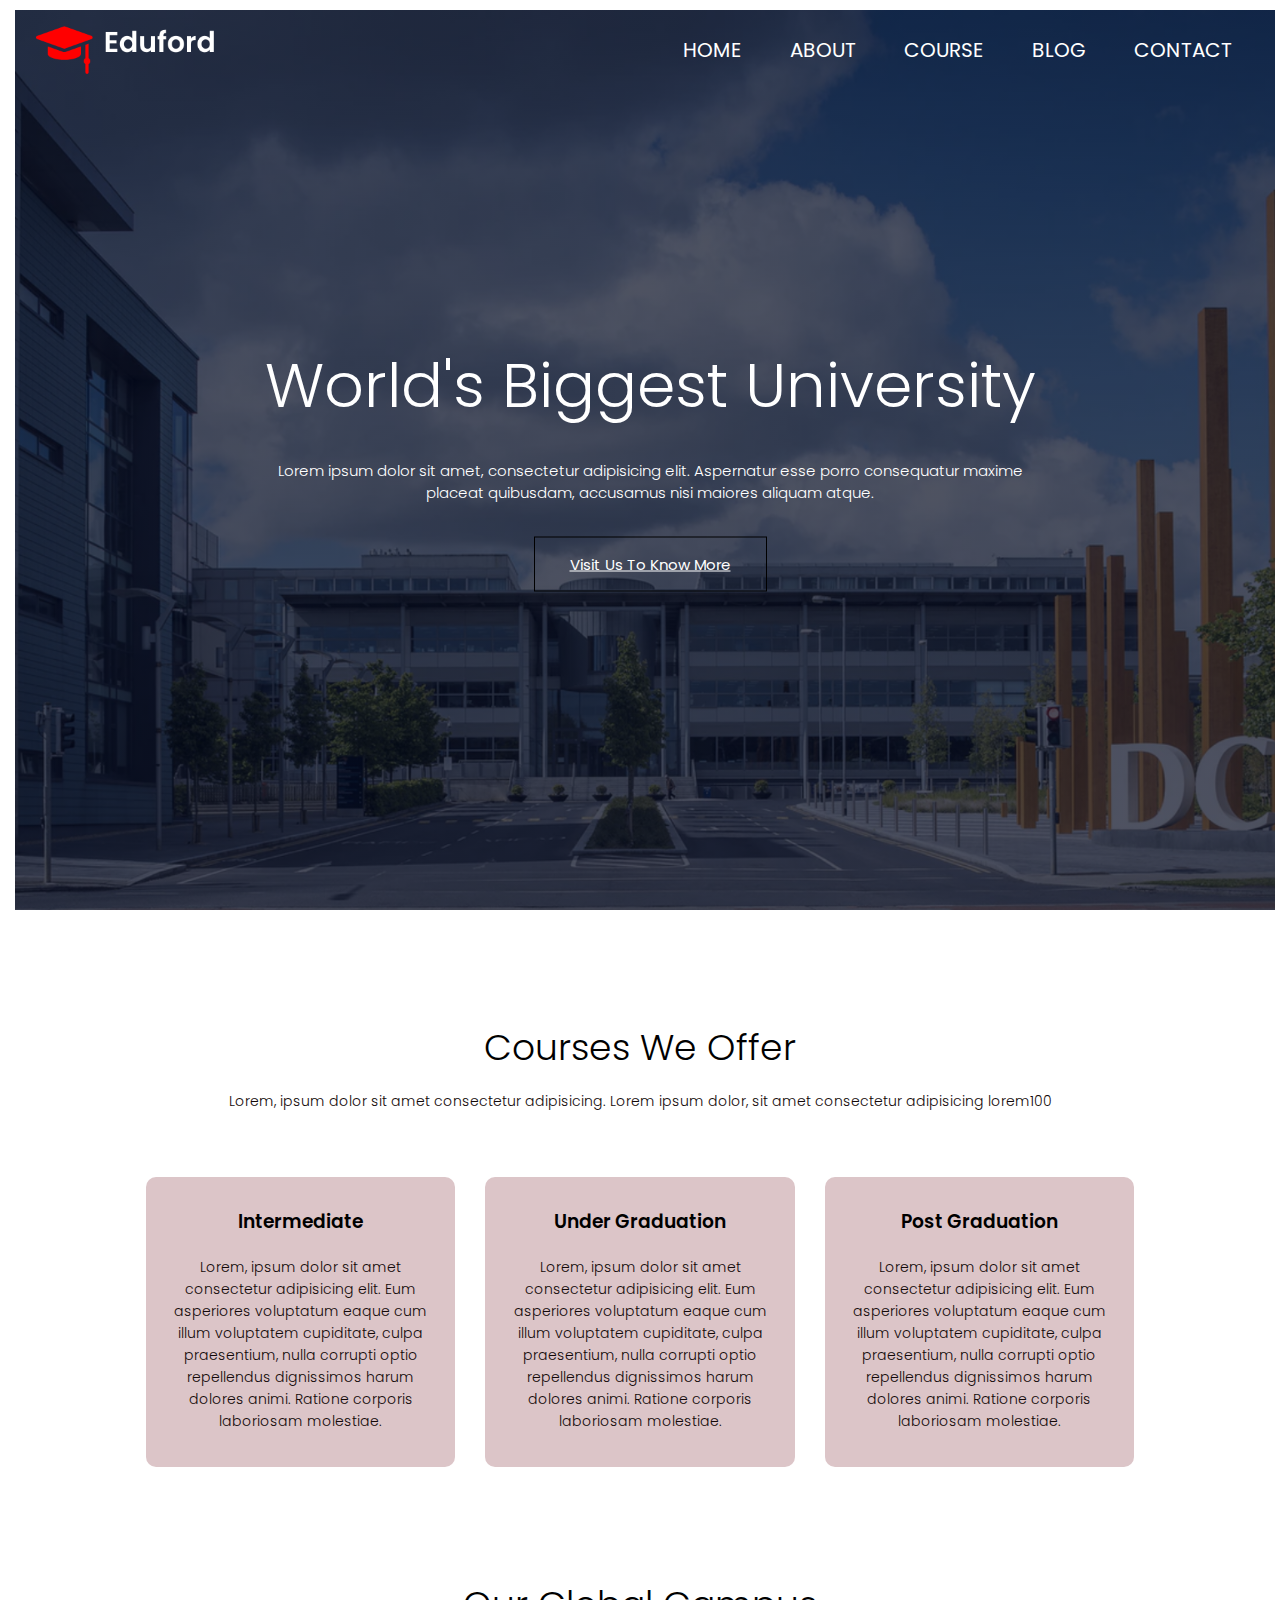
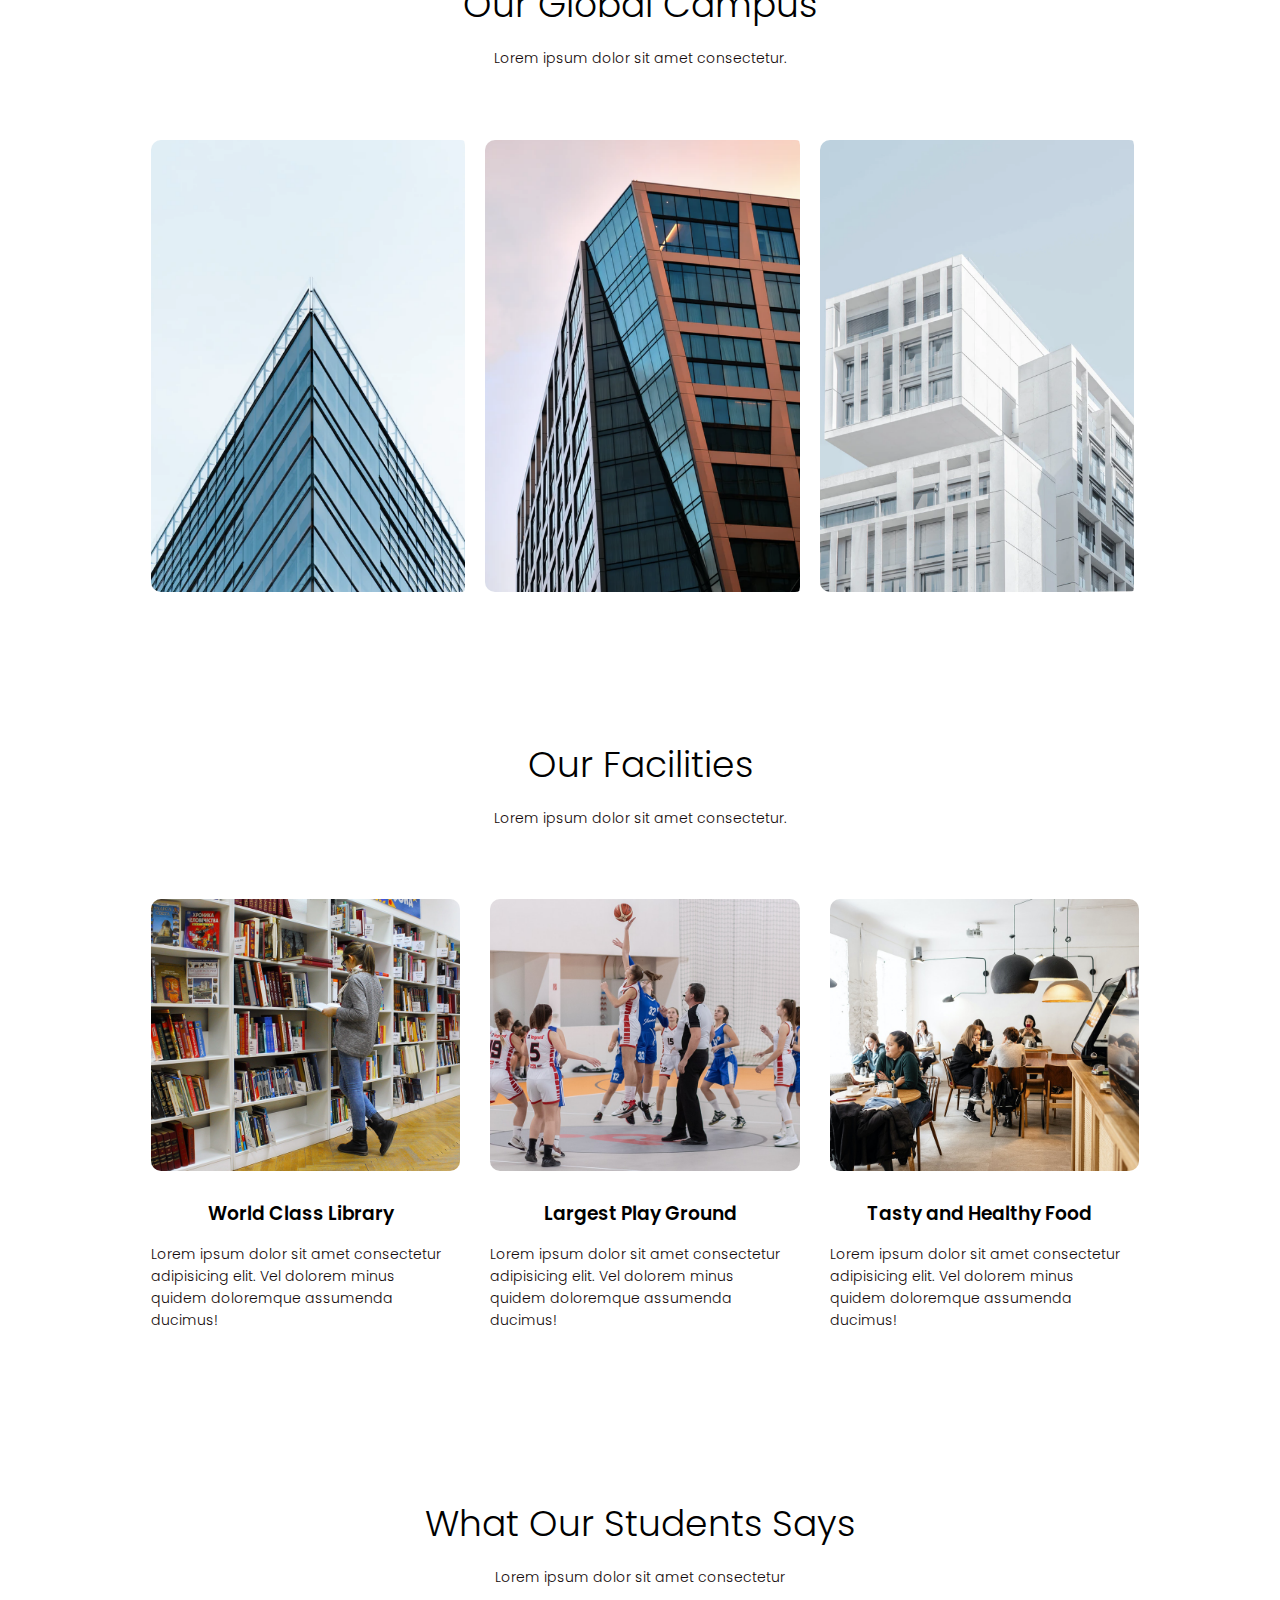
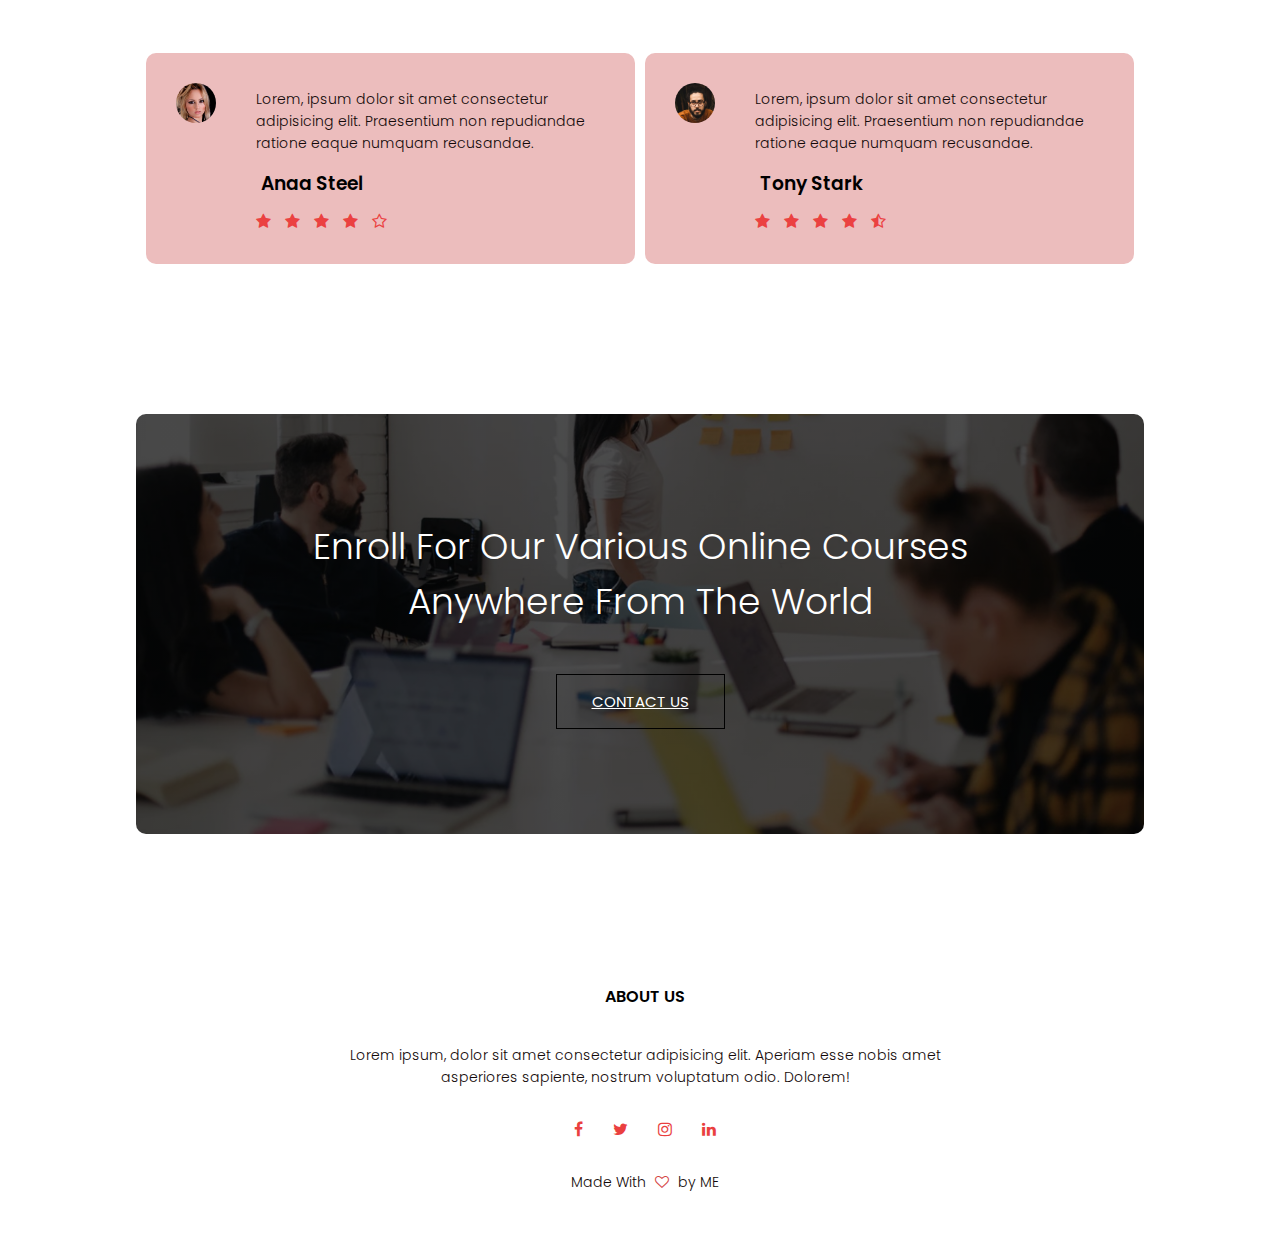
<file: index.html>
<!DOCTYPE html>
<html lang="en">
<head>
    <meta charset="UTF-8">
    <meta http-equiv="X-UA-Compatible" content="IE=edge">
    <meta name="viewport" content="width=device-width, initial-scale=1.0">
    <title>My University</title>
    <link rel="stylesheet" href="style.css">
    <link rel="preconnect" href="https://fonts.googleapis.com">
<link rel="preconnect" href="https://fonts.gstatic.com" crossorigin>
<link href="https://fonts.googleapis.com/css2?family=Poppins:ital,wght@0,300;1,200;1,400;1,500&display=swap" rel="stylesheet">
<link rel="stylesheet" href="https://stackpath.bootstrapcdn.com/font-awesome/4.7.0/css/font-awesome.min.css">
</head>
<body>
    <section class="header">
        <nav>
            <a href="index.html"><img src="./logo.png" alt=""></a>
            <div class="navbar"  id="navbar">
                <i class="fa fa-times"  onclick="hideMenu()"></i>
                <ul>
                    <li><a href="index.html">HOME</a></li>
                    <li><a href="about.html">ABOUT</a></li>
                    <li><a href="course.html">COURSE</a></li>
                    <li><a href="blog.html">BLOG</a></li>
                    <li><a href="contact.html">CONTACT</a></li>
                </ul>
            </div>
            <i class="fa fa-bars" onclick="showMenu()"></i>
        </nav>

        <div class="container">
            <h1>World's Biggest University</h1>
            <p>Lorem ipsum dolor sit amet, consectetur adipisicing elit. Aspernatur esse porro consequatur maxime <br> placeat quibusdam, accusamus nisi maiores aliquam atque.</p>

            <a href="" class="btn">Visit Us To Know More</a>
        </div>
    </section>

    <!-- course  -->
    <section class="course">
        <h1>Courses We Offer</h1>
        <p>Lorem, ipsum dolor sit amet consectetur adipisicing.

            Lorem ipsum dolor, sit amet consectetur adipisicing  lorem100
        </p>

        <div class="row">
            <div class="column">
                <h3>Intermediate</h3>
                <p>Lorem, ipsum dolor sit amet consectetur adipisicing elit. Eum asperiores voluptatum eaque cum illum voluptatem cupiditate, culpa praesentium, nulla corrupti optio repellendus dignissimos harum dolores animi. Ratione corporis laboriosam molestiae.</p>
            </div>
            <div class="column">
                <h3>Under Graduation</h3>
                <p>Lorem, ipsum dolor sit amet consectetur adipisicing elit. Eum asperiores voluptatum eaque cum illum voluptatem cupiditate, culpa praesentium, nulla corrupti optio repellendus dignissimos harum dolores animi. Ratione corporis laboriosam molestiae.</p>
            </div>
            <div class="column">
                <h3>Post Graduation</h3>
                <p>Lorem, ipsum dolor sit amet consectetur adipisicing elit. Eum asperiores voluptatum eaque cum illum voluptatem cupiditate, culpa praesentium, nulla corrupti optio repellendus dignissimos harum dolores animi. Ratione corporis laboriosam molestiae.</p>
            </div>
        </div>
    </section>

    <!-- campus -->
     <section class="campus">
        <h1>Our Global Campus</h1>
        <p>Lorem ipsum dolor sit amet consectetur.</p>

        <div class="row2">
            <div class="column2">
                <img src="./london.png" alt="">

                <div class="layer">
                    <h3>LONDON</h3>
                </div>
            
            </div>
            <div class="column2">
                <img src="./newyork.png" alt="">

                <div class="layer">
                    <h3>NEW YORK</h3>
                </div>
            
            </div>
            <div class="column2">
                <img src="./washington.png" alt="">

                <div class="layer">
                    <h3>MUMBAI</h3>
                </div>
            
            </div>
        </div>
     </section>

     <!-- facilities -->

     <section class="facilities">
        <h1>Our Facilities</h1>
        <p>Lorem ipsum dolor sit amet consectetur.</p>
        
        <div class="row3">
            <div class="column3">
                <img src="./library.png" alt="">
                <h3>World Class Library</h3>
                <p>Lorem ipsum dolor sit amet consectetur adipisicing elit. Vel dolorem minus quidem doloremque assumenda ducimus!</p>
            </div>
            <div class="column3">
                <img src="./basketball.png" alt="">
                <h3>Largest Play Ground</h3>
                <p>Lorem ipsum dolor sit amet consectetur adipisicing elit. Vel dolorem  minus quidem doloremque assumenda ducimus!</p>
            </div>
            <div class="column3">
                <img src="./cafeteria.png" alt="">
                <h3>Tasty and Healthy Food</h3>
                <p>Lorem ipsum dolor sit amet consectetur adipisicing elit. Vel dolorem minus quidem doloremque assumenda ducimus!</p>
            </div>
        </div>
    </section>






    


<!-- testimonials -->

<section class="testimonials">
    <h1>What Our Students Says</h1>
    <p>Lorem ipsum dolor sit amet consectetur</p>

    <div class="row4">
        <div class="column4">
            <img src="./user1.jpg" alt="">
            <div>
                <p>Lorem, ipsum dolor sit amet consectetur adipisicing elit. Praesentium non repudiandae ratione eaque numquam recusandae.</p>
                <h3>Anaa Steel</h3>
                <i class="fa fa-star" ></i>
                <i class="fa fa-star" ></i>
                <i class="fa fa-star" ></i>
                <i class="fa fa-star" ></i>
                <i class="fa fa-star-o" ></i>
            </div>
        </div>
        <div class="column4">
            <img src="./user2.jpg" alt="">
            <div>
                <p>Lorem, ipsum dolor sit amet consectetur adipisicing elit. Praesentium non repudiandae ratione eaque numquam recusandae.</p>
                <h3>Tony Stark</h3>
                <i class="fa fa-star" ></i>
                <i class="fa fa-star" ></i>
                <i class="fa fa-star" ></i>
                <i class="fa fa-star" ></i>
                <i class="fa fa-star-half-o" ></i>
            </div>
        </div>
    </div>
</section>

<!-- Call To Action -->

<section class="cta">
    <h1>Enroll For Our Various Online Courses <br>
        Anywhere From The World</h1>
    <a href="" class="btn">CONTACT US</a>
</section>

<!-- Footer  -->
<section class="footer">
    <h4>ABOUT US</h4>
    <p>Lorem ipsum, dolor sit amet consectetur adipisicing elit. Aperiam esse nobis amet <br> asperiores sapiente, nostrum voluptatum odio. Dolorem!</p>

    <div class="icons">
        <i class="fa fa-facebook" ></i>
        <i class="fa fa-twitter" ></i>
        <i class="fa fa-instagram" ></i>
        <i class="fa fa-linkedin" ></i>
    </div>
        <P>Made With <i class="fa fa-heart-o" ></i> by ME</P>
         
</section>






    <script>
        var navbar = document.getElementById("navbar");

        function showMenu(){
            navbar.style.right = "0"
        }
        function hideMenu(){
            navbar.style.right = "-250px"
        }
    </script>


</body>
</html>
</file>
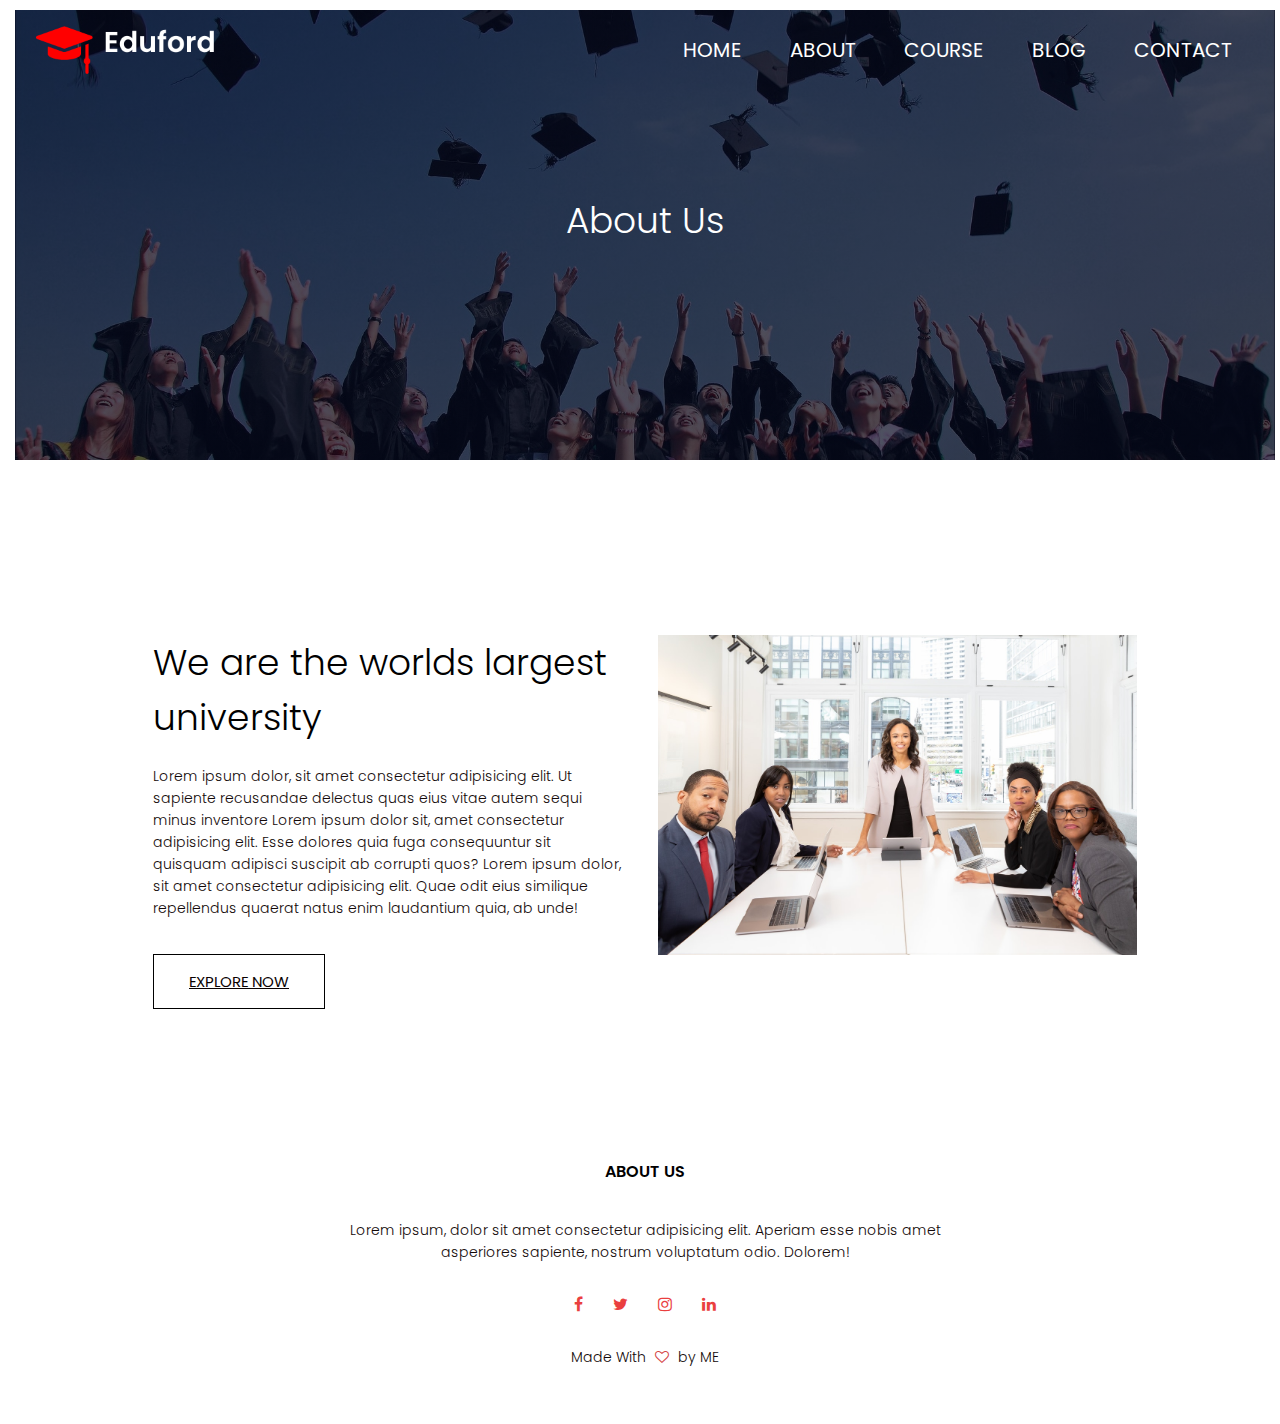
<file: about.html>
<!DOCTYPE html>
<html lang="en">
<head>
    <meta charset="UTF-8">
    <meta http-equiv="X-UA-Compatible" content="IE=edge">
    <meta name="viewport" content="width=device-width, initial-scale=1.0">
    <title>Document</title>
    <link rel="stylesheet" href="style.css">
    <link rel="preconnect" href="https://fonts.googleapis.com">
<link rel="preconnect" href="https://fonts.gstatic.com" crossorigin>
<link href="https://fonts.googleapis.com/css2?family=Poppins:ital,wght@0,300;1,200;1,400;1,500&display=swap" rel="stylesheet">
<link rel="stylesheet" href="https://stackpath.bootstrapcdn.com/font-awesome/4.7.0/css/font-awesome.min.css">
</head>
<body>
    <section class="sub-header">
        <nav>
            <a href="index.html"><img src="./logo.png" alt=""></a>
            <div class="navbar"  id="navbar">
                <i class="fa fa-times"  onclick="hideMenu()"></i>
                <ul>
                    <li><a href="index.html">HOME</a></li>
                    <li><a href="about.html">ABOUT</a></li>
                    <li><a href="course.html">COURSE</a></li>
                    <li><a href="blog.html">BLOG</a></li>
                    <li><a href="contact.html">CONTACT</a></li>
                </ul>
            </div>
            <i class="fa fa-bars" onclick="showMenu()"></i>
        </nav>

        <h1>About Us</h1>
    </section>

    <!-- aboy us content  -->

    <section class="about">
        <div class="row">
            <div class="column5">
                <h1>We are the worlds largest university</h1>
                <p>Lorem ipsum dolor, sit amet consectetur adipisicing elit. Ut sapiente recusandae delectus quas eius vitae autem sequi minus inventore Lorem ipsum dolor sit, amet consectetur adipisicing elit. Esse dolores quia fuga consequuntur sit quisquam adipisci suscipit ab corrupti quos? Lorem ipsum dolor, sit amet consectetur adipisicing elit. Quae odit eius similique repellendus quaerat natus enim laudantium quia, ab unde! </p>
                <a href="" class="btn" id="btn">EXPLORE NOW</a>
            </div>
            <div class="column5">
                <img src="./about.jpg" alt="">
            </div>
        </div>
    </section>

    <!-- course  -->

    <!-- campus -->
    

    <!-- facilities -->
    


    <!-- testimonials -->



<!-- Call To Action -->



<!-- Footer  -->
<section class="footer">
    <h4>ABOUT US</h4>
    <p>Lorem ipsum, dolor sit amet consectetur adipisicing elit. Aperiam esse nobis amet <br> asperiores sapiente, nostrum voluptatum odio. Dolorem!</p>

    <div class="icons">
        <i class="fa fa-facebook" ></i>
        <i class="fa fa-twitter" ></i>
        <i class="fa fa-instagram" ></i>
        <i class="fa fa-linkedin" ></i>
    </div>
        <P>Made With <i class="fa fa-heart-o" ></i> by ME</P>
         
</section>






    <script>
        var navbar = document.getElementById("navbar");

        function showMenu(){
            navbar.style.right = "0"
        }
        function hideMenu(){
            navbar.style.right = "-250px"
        }
    </script>


</body>
</html>
</file>
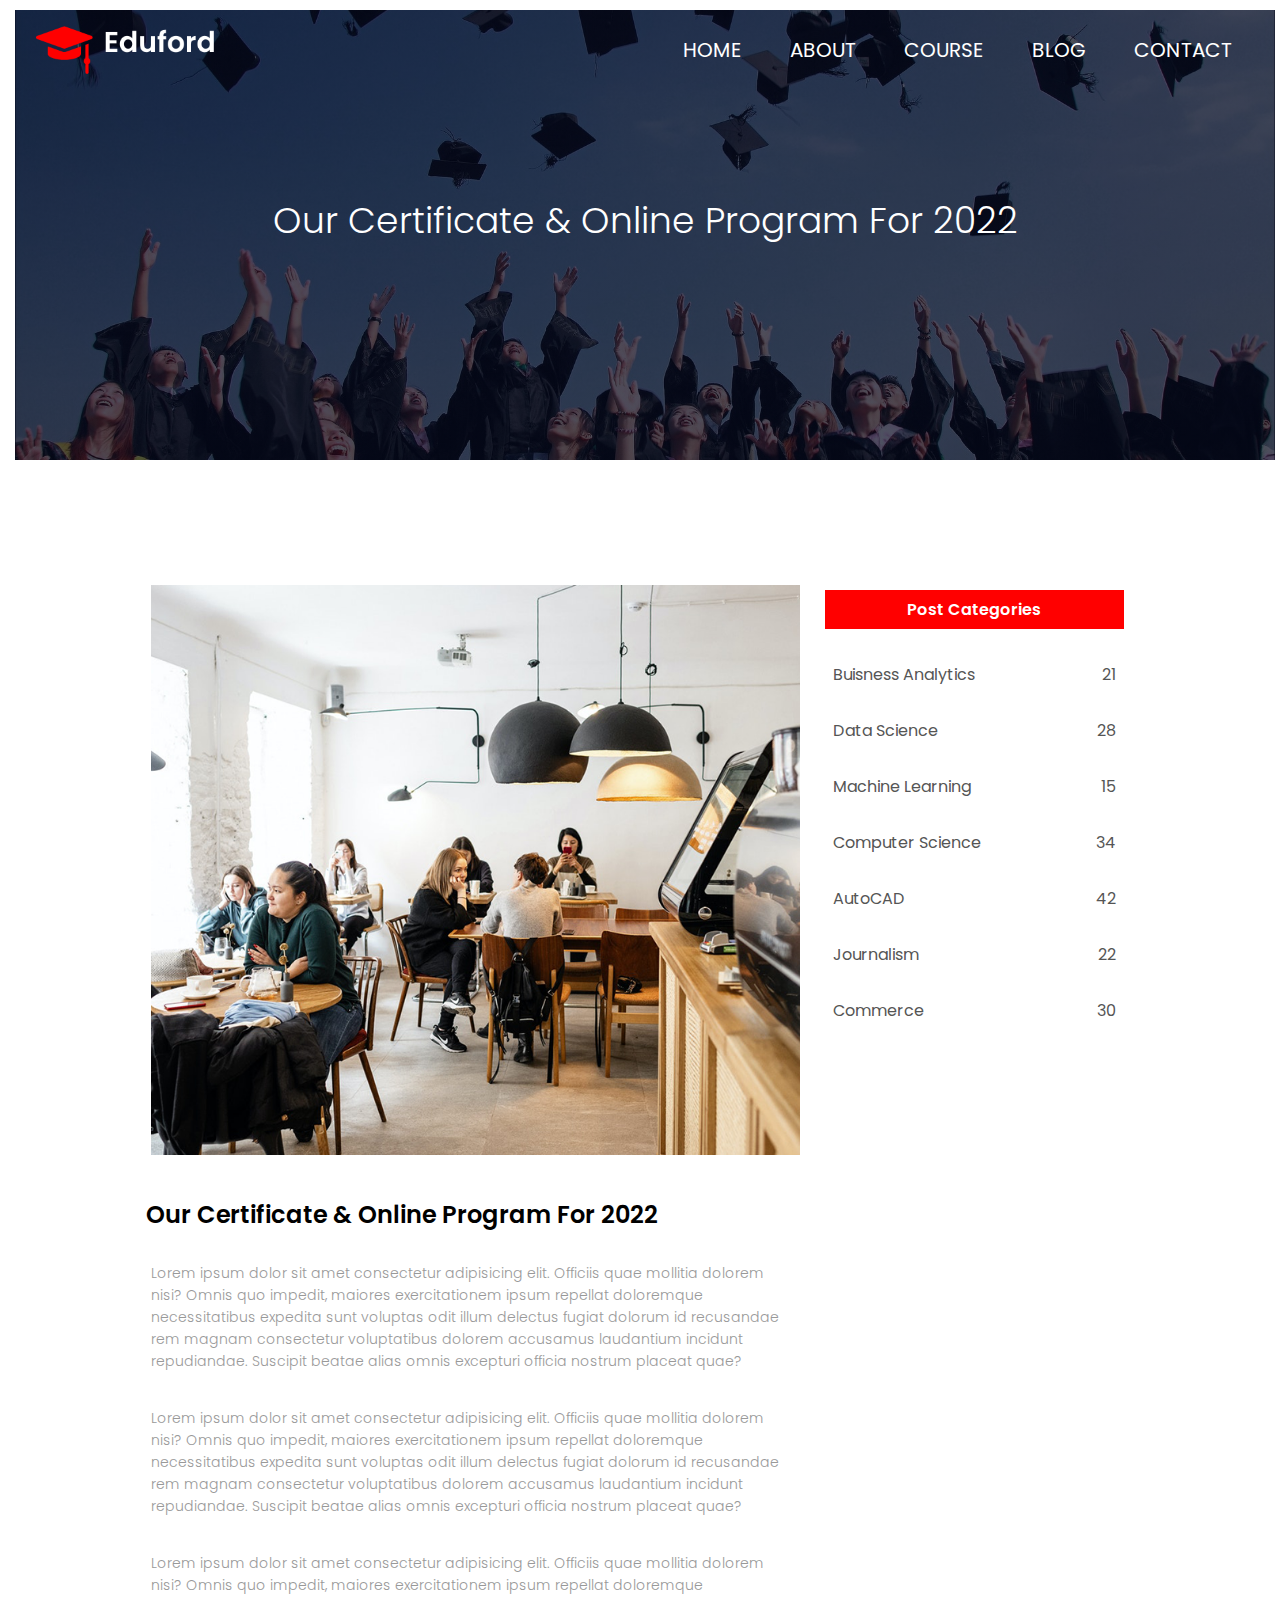
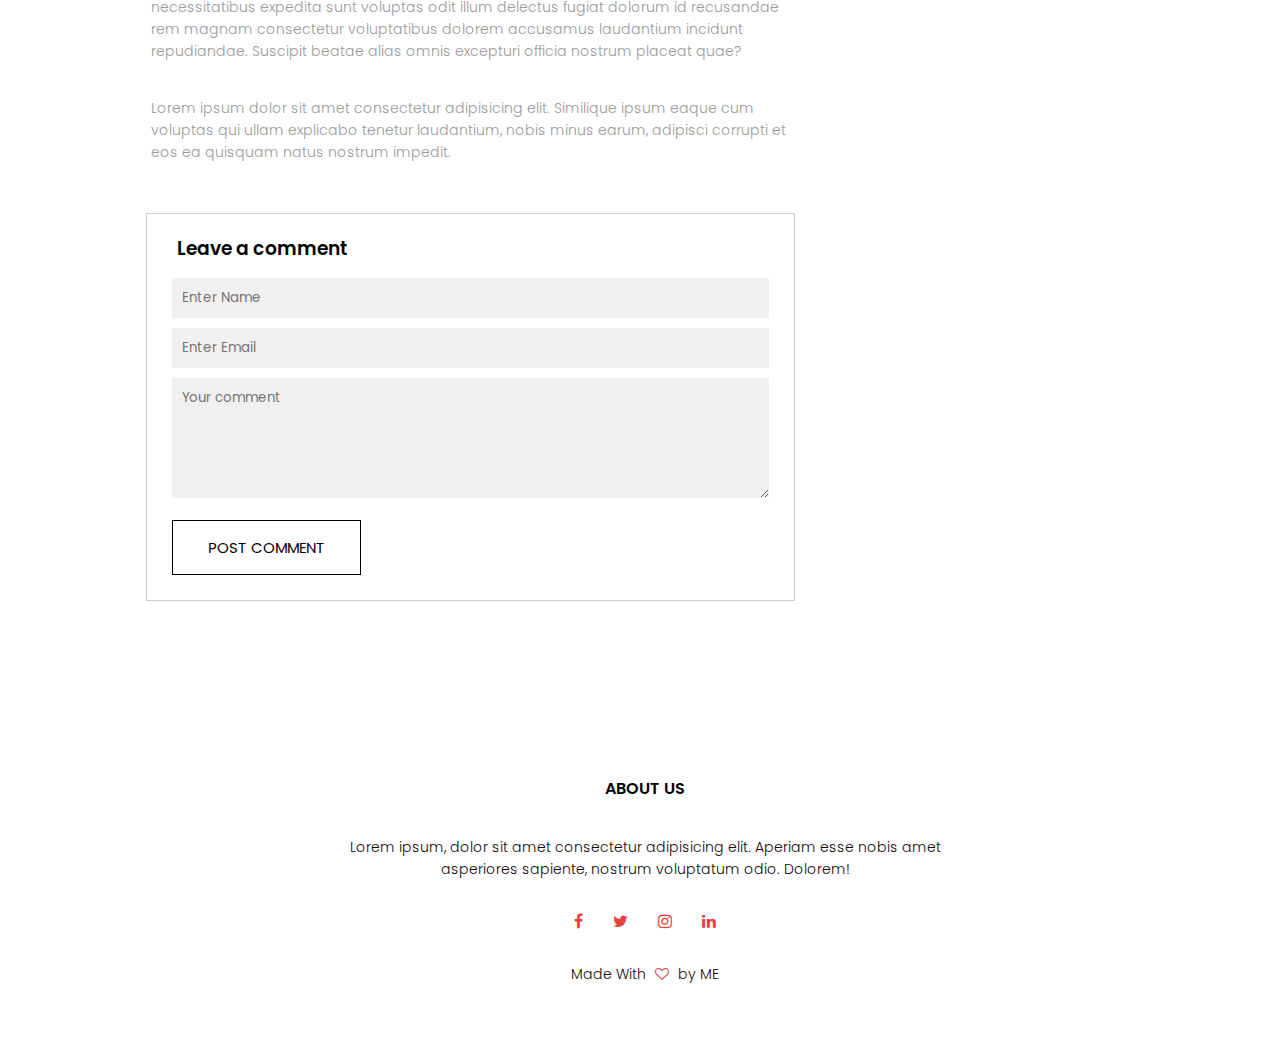
<file: blog.html>
<!DOCTYPE html>
<html lang="en">
<head>
    <meta charset="UTF-8">
    <meta http-equiv="X-UA-Compatible" content="IE=edge">
    <meta name="viewport" content="width=device-width, initial-scale=1.0">
    <title>Document</title>
    <link rel="stylesheet" href="style.css">
    <link rel="preconnect" href="https://fonts.googleapis.com">
<link rel="preconnect" href="https://fonts.gstatic.com" crossorigin>
<link href="https://fonts.googleapis.com/css2?family=Poppins:ital,wght@0,300;1,200;1,400;1,500&display=swap" rel="stylesheet">
<link rel="stylesheet" href="https://stackpath.bootstrapcdn.com/font-awesome/4.7.0/css/font-awesome.min.css">
</head>
<body>
    <section class="sub-header">
        <nav>
            <a href="index.html"><img src="./logo.png" alt=""></a>
            <div class="navbar"  id="navbar">
                <i class="fa fa-times"  onclick="hideMenu()"></i>
                <ul>
                    <li><a href="index.html">HOME</a></li>
                    <li><a href="about.html">ABOUT</a></li>
                    <li><a href="course.html">COURSE</a></li>
                    <li><a href="blog.html">BLOG</a></li>
                    <li><a href="contact.html">CONTACT</a></li>
                </ul>
            </div>
            <i class="fa fa-bars" onclick="showMenu()"></i>
        </nav>

        <h1>Our Certificate & Online Program For 2022</h1>
    </section>

    <!-- blog page content  -->

    <section class="blog">
        <div class="row">
            <div class="blog-left">
               <img src="./cafeteria.png" alt="">
               <h2>Our Certificate & Online Program For 2022</h2>
               <p>Lorem ipsum dolor sit amet consectetur adipisicing elit. Officiis quae mollitia dolorem nisi? Omnis quo impedit, maiores exercitationem ipsum repellat doloremque necessitatibus expedita sunt voluptas odit illum delectus fugiat dolorum id recusandae rem magnam consectetur voluptatibus dolorem accusamus laudantium incidunt repudiandae. Suscipit beatae alias omnis excepturi officia nostrum placeat quae?</p>
               <br>
               <p>Lorem ipsum dolor sit amet consectetur adipisicing elit. Officiis quae mollitia dolorem nisi? Omnis quo impedit, maiores exercitationem ipsum repellat doloremque necessitatibus expedita sunt voluptas odit illum delectus fugiat dolorum id recusandae rem magnam consectetur voluptatibus dolorem accusamus laudantium incidunt repudiandae. Suscipit beatae alias omnis excepturi officia nostrum placeat quae?</p>
               <br>
               <p>Lorem ipsum dolor sit amet consectetur adipisicing elit. Officiis quae mollitia dolorem nisi? Omnis quo impedit, maiores exercitationem ipsum repellat doloremque necessitatibus expedita sunt voluptas odit illum delectus fugiat dolorum id recusandae rem magnam consectetur voluptatibus dolorem accusamus laudantium incidunt repudiandae. Suscipit beatae alias omnis excepturi officia nostrum placeat quae?</p>
               <br>
               <p>Lorem ipsum dolor sit amet consectetur adipisicing elit. Similique ipsum eaque cum voluptas qui ullam explicabo tenetur laudantium, nobis minus earum, adipisci corrupti et eos ea quisquam natus nostrum impedit.</p>


               <div class="comment">
                <h3>Leave a comment</h3>
                <form class="comment-form">
                    <input type="text" placeholder="Enter Name">
                    <input type="email" placeholder="Enter Email">
                    <textarea rows="5" placeholder="Your comment"></textarea>
                    <button type="submit" class="btn" id="btn">POST COMMENT</button>
                </form> 
               </div>






            </div>
            <div class="blog-right">
               <h3>Post Categories</h3>
               <div>
                <span>Buisness Analytics</span>
                <span>21</span>
               </div>
               <div>
                <span>Data Science</span>
                <span>28</span>
               </div>
               <div>
                <span>Machine Learning</span>
                <span>15</span>
               </div>
               <div>
                <span>Computer Science</span>
                <span>34</span>
               </div>
               <div>
                <span>AutoCAD</span>
                <span>42</span>
               </div>
               <div>
                <span>Journalism</span>
                <span>22</span>
               </div>
               <div>
                <span>Commerce</span>
                <span>30</span>
               </div>
            </div>
        </div>
    </section>

   
    

    <!-- course  -->

    <!-- campus -->
    

    <!-- facilities -->
    


    <!-- testimonials -->



<!-- Call To Action -->



<!-- Footer  -->
<section class="footer">
    <h4>ABOUT US</h4>
    <p>Lorem ipsum, dolor sit amet consectetur adipisicing elit. Aperiam esse nobis amet <br> asperiores sapiente, nostrum voluptatum odio. Dolorem!</p>

    <div class="icons">
        <i class="fa fa-facebook" ></i>
        <i class="fa fa-twitter" ></i>
        <i class="fa fa-instagram" ></i>
        <i class="fa fa-linkedin" ></i>
    </div>
        <P>Made With <i class="fa fa-heart-o" ></i> by ME</P>
         
</section>






    <script>
        var navbar = document.getElementById("navbar");

        function showMenu(){
            navbar.style.right = "0"
        }
        function hideMenu(){
            navbar.style.right = "-250px"
        }
    </script>


</body>
</html>
</file>
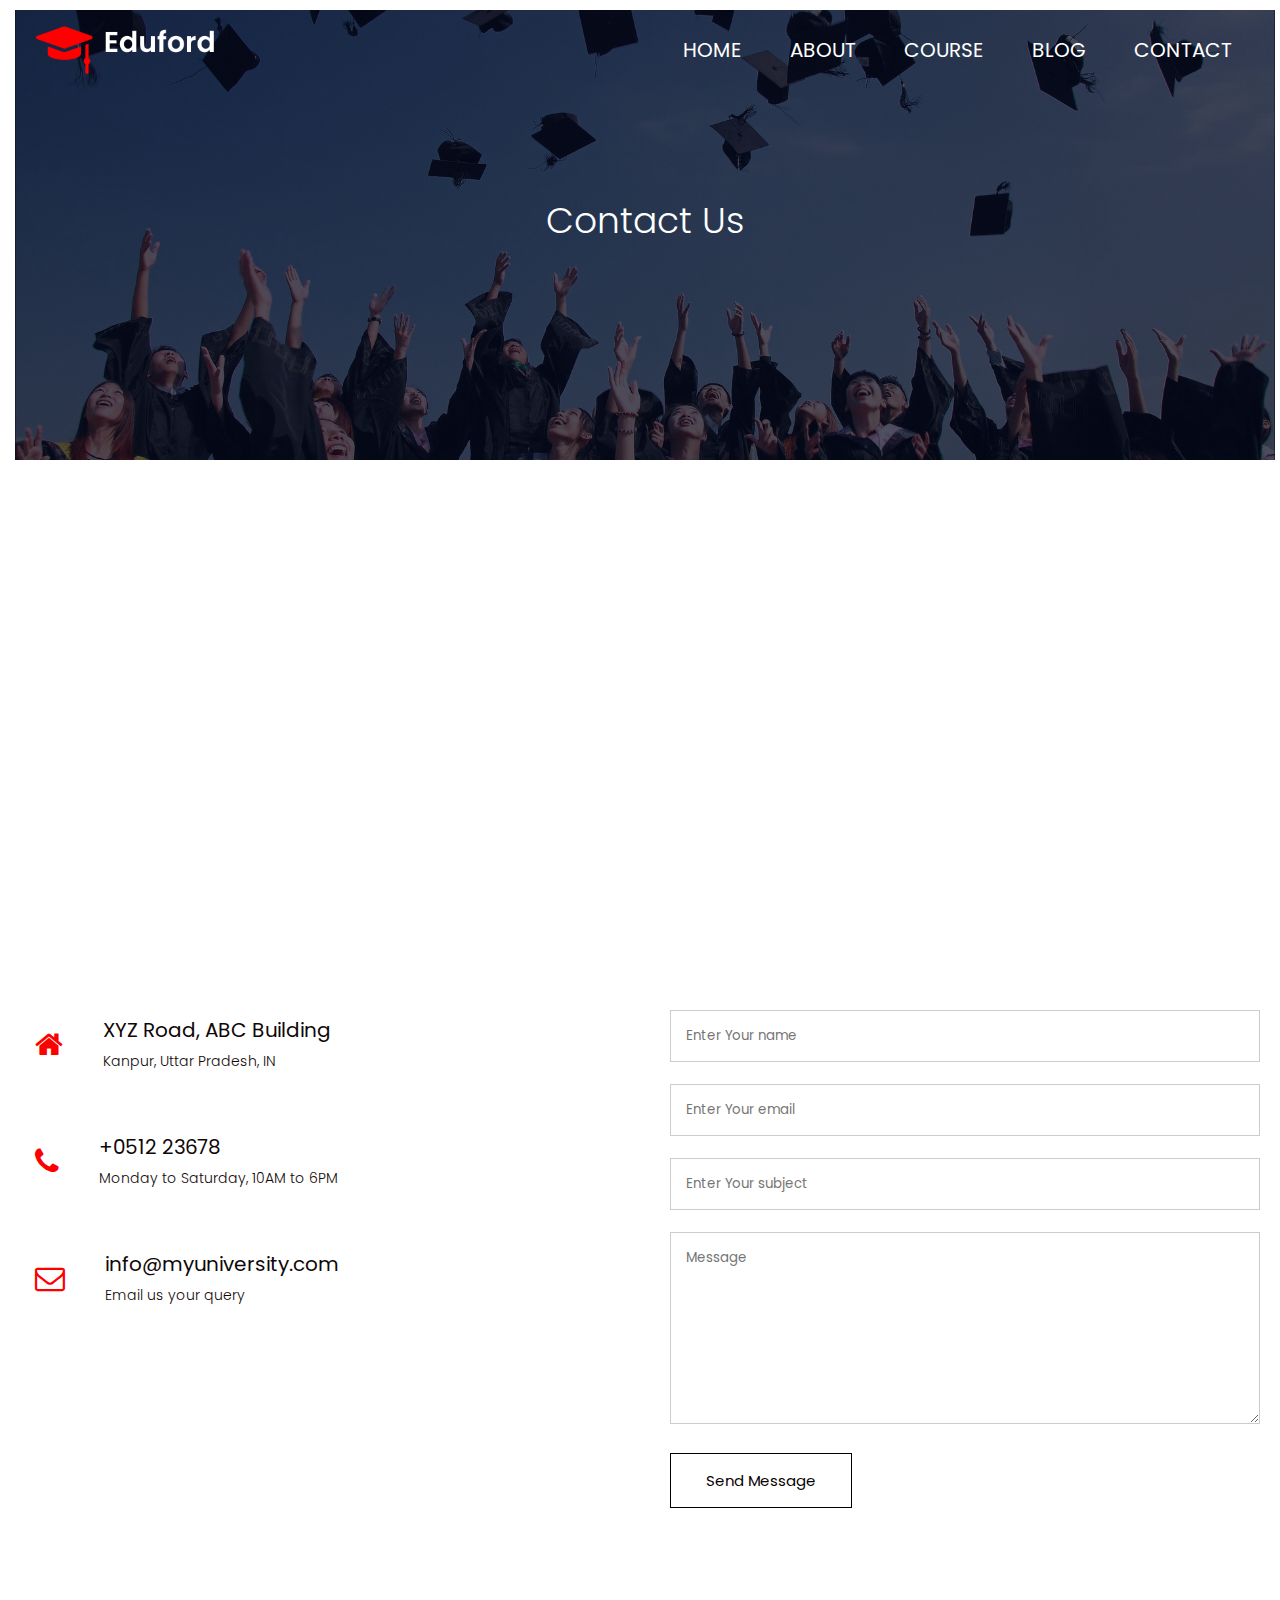
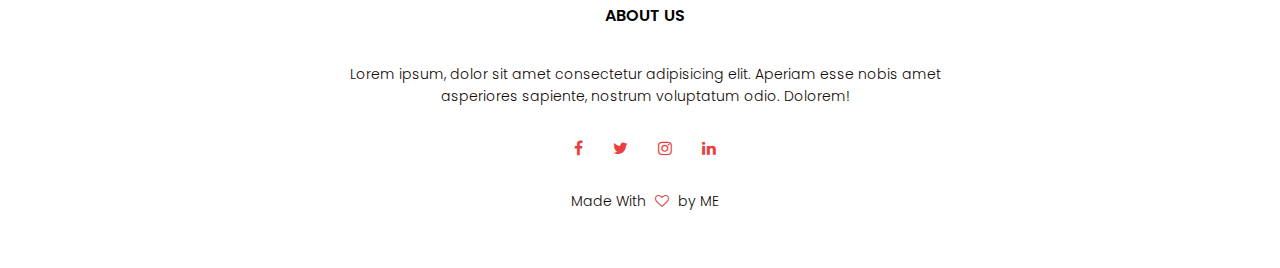
<file: contact.html>
<!DOCTYPE html>
<html lang="en">

<head>
    <meta charset="UTF-8">
    <meta http-equiv="X-UA-Compatible" content="IE=edge">
    <meta name="viewport" content="width=device-width, initial-scale=1.0">
    <title>Document</title>
    <link rel="stylesheet" href="style.css">
    <link rel="preconnect" href="https://fonts.googleapis.com">
    <link rel="preconnect" href="https://fonts.gstatic.com" crossorigin>
    <link href="https://fonts.googleapis.com/css2?family=Poppins:ital,wght@0,300;1,200;1,400;1,500&display=swap"
        rel="stylesheet">
    <link rel="stylesheet" href="https://stackpath.bootstrapcdn.com/font-awesome/4.7.0/css/font-awesome.min.css">
</head>

<body>
    <section class="sub-header">
        <nav>
            <a href="index.html"><img src="./logo.png" alt=""></a>
            <div class="navbar" id="navbar">
                <i class="fa fa-times" onclick="hideMenu()"></i>
                <ul>
                    <li><a href="index.html">HOME</a></li>
                    <li><a href="about.html">ABOUT</a></li>
                    <li><a href="course.html">COURSE</a></li>
                    <li><a href="blog.html">BLOG</a></li>
                    <li><a href="contact.html">CONTACT</a></li>
                </ul>
            </div>
            <i class="fa fa-bars" onclick="showMenu()"></i>
        </nav>

        <h1>Contact Us</h1>
    </section>

    <!-- contact content  -->

    <section class="location">
        <iframe
            src="https://www.google.com/maps/embed?pb=!1m18!1m12!1m3!1d114312.49183038005!2d80.33838275000001!3d26.447173699999997!2m3!1f0!2f0!3f0!3m2!1i1024!2i768!4f13.1!3m3!1m2!1s0x399c4770b127c46f%3A0x1778302a9fbe7b41!2sKanpur%2C%20Uttar%20Pradesh!5e0!3m2!1sen!2sin!4v1665336704401!5m2!1sen!2sin"
            width="600" height="450" style="border:0;" allowfullscreen="" loading="lazy"
            referrerpolicy="no-referrer-when-downgrade"></iframe>
    </section>

    <secion class="contact">
        <div class="row">
            <div class="column6">
                <div>
                    <i class="fa fa-home"></i>
                    <span>
                        <h5>XYZ Road, ABC Building</h5>
                        <p>Kanpur, Uttar Pradesh, IN</p>
                    </span>

                </div>
                <div>
                    <i class="fa fa-phone"></i>
                    <span>
                        <h5>+0512 23678</h5>
                        <p>Monday to Saturday, 10AM to 6PM</p>
                    </span>

                </div>
                <div>
                    <i class="fa fa-envelope-o"></i>
                    <span>
                        <h5>info@myuniversity.com</h5>
                        <p>Email us your query</p>
                    </span>

                </div>

            </div>
            <div class="column6">

                <form action="form-handler.php" method="post">
                    <input type="text" name="name" placeholder="Enter Your name" required>
                    <input type="email" name="email" placeholder="Enter Your email" required>
                    <input type="text"
                    name="subject" placeholder="Enter Your subject" required>
                    <textarea rows="8" name="message" placeholder="Message" required></textarea>
                    <button type="submit" class="btn" id="btn">Send Message</button>
                </form>




            </div>
        </div>
    </secion>


    <!-- course  -->

    <!-- campus -->


    <!-- facilities -->



    <!-- testimonials -->



    <!-- Call To Action -->



    <!-- Footer  -->
    <section class="footer">
        <h4>ABOUT US</h4>
        <p>Lorem ipsum, dolor sit amet consectetur adipisicing elit. Aperiam esse nobis amet <br> asperiores sapiente,
            nostrum voluptatum odio. Dolorem!</p>

        <div class="icons">
            <i class="fa fa-facebook"></i>
            <i class="fa fa-twitter"></i>
            <i class="fa fa-instagram"></i>
            <i class="fa fa-linkedin"></i>
        </div>
        <P>Made With <i class="fa fa-heart-o"></i> by ME</P>

    </section>






    <script>
        var navbar = document.getElementById("navbar");

        function showMenu() {
            navbar.style.right = "0"
        }
        function hideMenu() {
            navbar.style.right = "-250px"
        }
    </script>


</body>

</html>
</file>
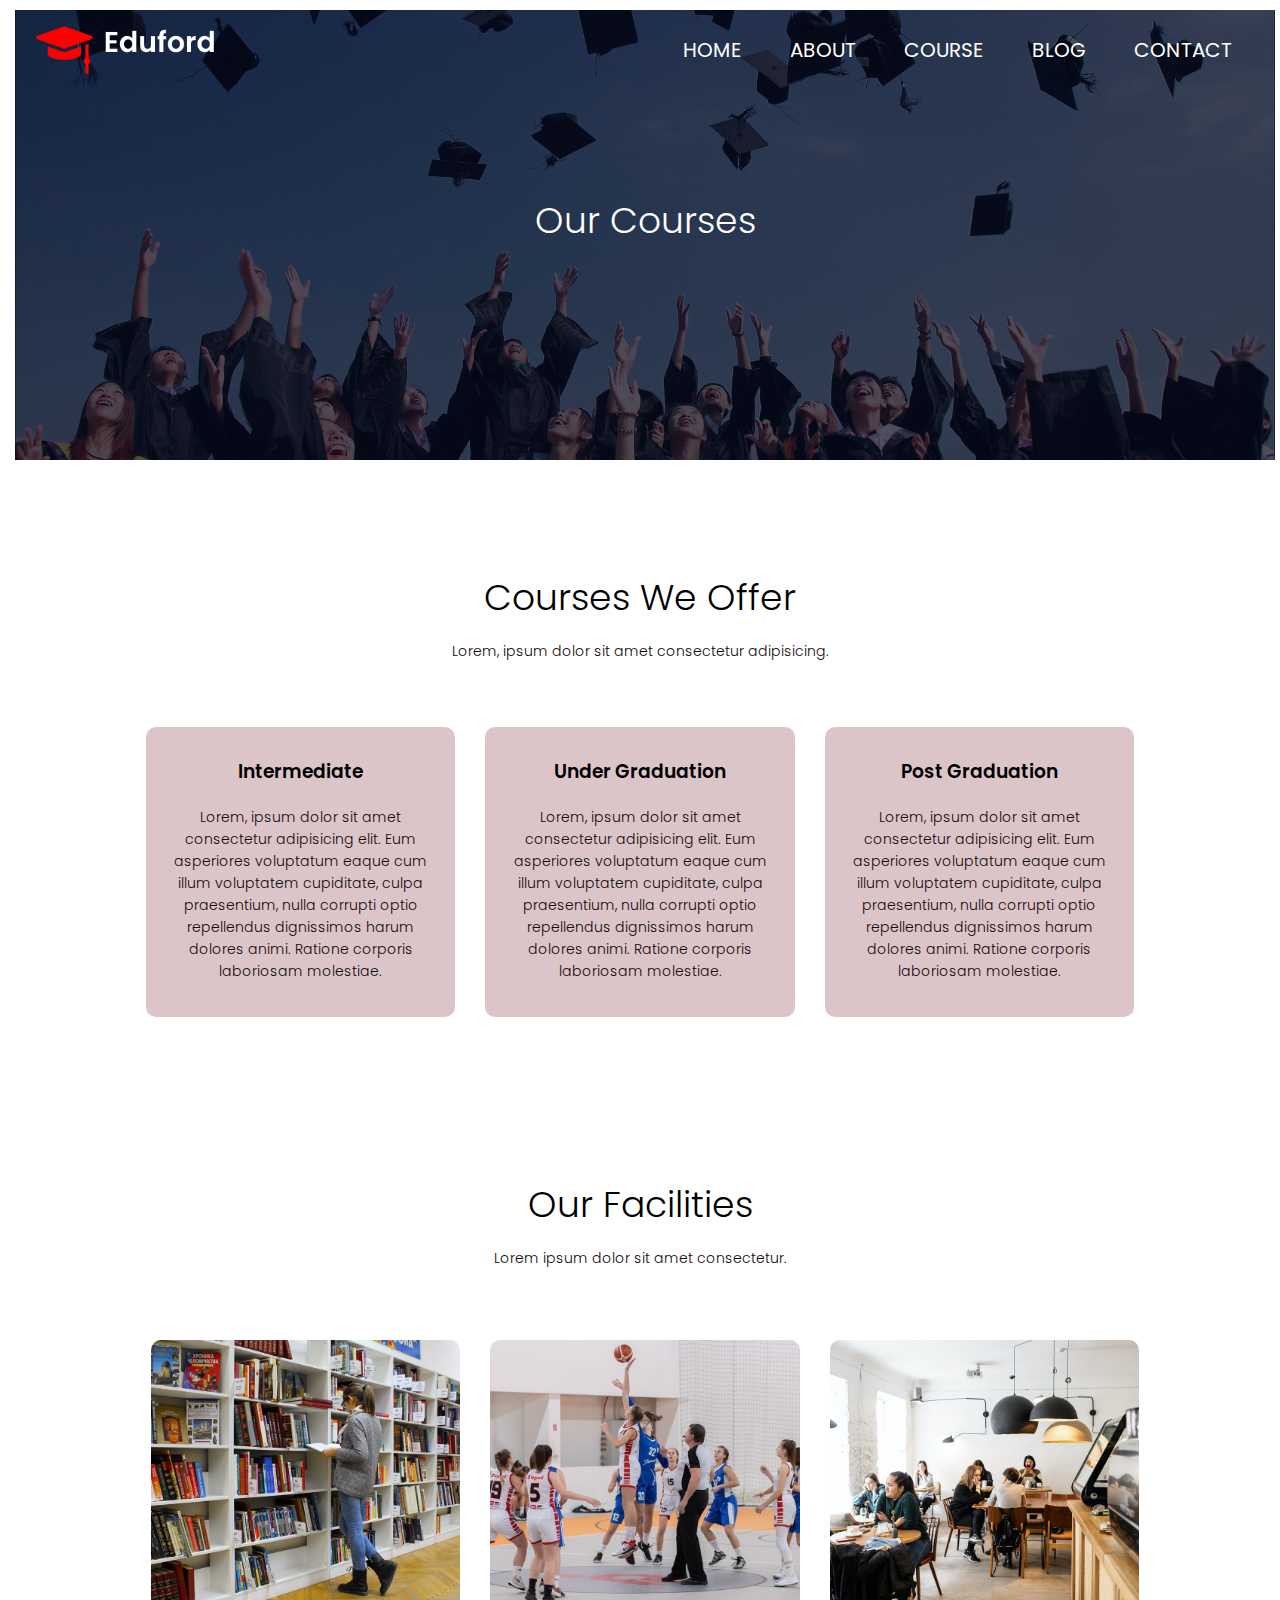
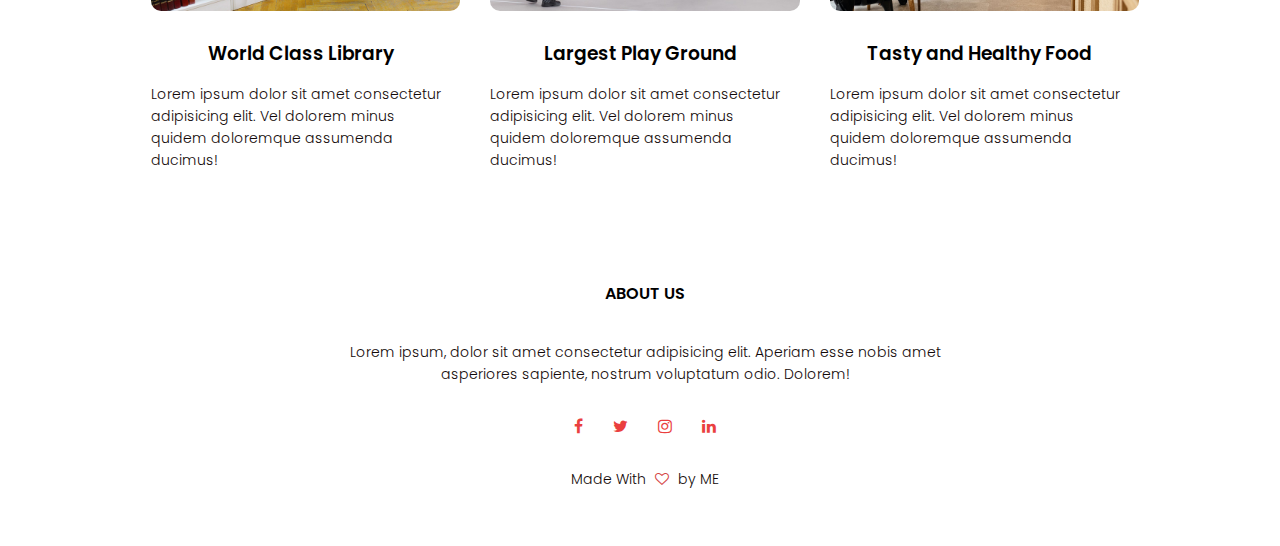
<file: course.html>
<!DOCTYPE html>
<html lang="en">
<head>
    <meta charset="UTF-8">
    <meta http-equiv="X-UA-Compatible" content="IE=edge">
    <meta name="viewport" content="width=device-width, initial-scale=1.0">
    <title>Document</title>
    <link rel="stylesheet" href="style.css">
    <link rel="preconnect" href="https://fonts.googleapis.com">
<link rel="preconnect" href="https://fonts.gstatic.com" crossorigin>
<link href="https://fonts.googleapis.com/css2?family=Poppins:ital,wght@0,300;1,200;1,400;1,500&display=swap" rel="stylesheet">
<link rel="stylesheet" href="https://stackpath.bootstrapcdn.com/font-awesome/4.7.0/css/font-awesome.min.css">
</head>
<body>
    <section class="sub-header">
        <nav>
            <a href="index.html"><img src="./logo.png" alt=""></a>
            <div class="navbar"  id="navbar">
                <i class="fa fa-times"  onclick="hideMenu()"></i>
                <ul>
                    <li><a href="index.html">HOME</a></li>
                    <li><a href="about.html">ABOUT</a></li>
                    <li><a href="course.html">COURSE</a></li>
                    <li><a href="blog.html">BLOG</a></li>
                    <li><a href="contact.html">CONTACT</a></li>
                </ul>
            </div>
            <i class="fa fa-bars" onclick="showMenu()"></i>
        </nav>

        <h1>Our Courses</h1>
    </section>

     <!-- course content  -->
     <section class="course">
        <h1>Courses We Offer</h1>
        <p>Lorem, ipsum dolor sit amet consectetur adipisicing.</p>

        <div class="row">
            <div class="column">
                <h3>Intermediate</h3>
                <p>Lorem, ipsum dolor sit amet consectetur adipisicing elit. Eum asperiores voluptatum eaque cum illum voluptatem cupiditate, culpa praesentium, nulla corrupti optio repellendus dignissimos harum dolores animi. Ratione corporis laboriosam molestiae.</p>
            </div>
            <div class="column">
                <h3>Under Graduation</h3>
                <p>Lorem, ipsum dolor sit amet consectetur adipisicing elit. Eum asperiores voluptatum eaque cum illum voluptatem cupiditate, culpa praesentium, nulla corrupti optio repellendus dignissimos harum dolores animi. Ratione corporis laboriosam molestiae.</p>
            </div>
            <div class="column">
                <h3>Post Graduation</h3>
                <p>Lorem, ipsum dolor sit amet consectetur adipisicing elit. Eum asperiores voluptatum eaque cum illum voluptatem cupiditate, culpa praesentium, nulla corrupti optio repellendus dignissimos harum dolores animi. Ratione corporis laboriosam molestiae.</p>
            </div>
        </div>
    </section>


    <!-- facilities content  -->
    <section class="facilities">
        <h1>Our Facilities</h1>
        <p>Lorem ipsum dolor sit amet consectetur.</p>
        
        <div class="row3">
            <div class="column3">
                <img src="./library.png" alt="">
                <h3>World Class Library</h3>
                <p>Lorem ipsum dolor sit amet consectetur adipisicing elit. Vel dolorem minus quidem doloremque assumenda ducimus!</p>
            </div>
            <div class="column3">
                <img src="./basketball.png" alt="">
                <h3>Largest Play Ground</h3>
                <p>Lorem ipsum dolor sit amet consectetur adipisicing elit. Vel dolorem  minus quidem doloremque assumenda ducimus!</p>
            </div>
            <div class="column3">
                <img src="./cafeteria.png" alt="">
                <h3>Tasty and Healthy Food</h3>
                <p>Lorem ipsum dolor sit amet consectetur adipisicing elit. Vel dolorem minus quidem doloremque assumenda ducimus!</p>
            </div>
        </div>
    </section>
    

    <!-- course  -->

    <!-- campus -->
    

    <!-- facilities -->
    


    <!-- testimonials -->



<!-- Call To Action -->



<!-- Footer  -->
<section class="footer">
    <h4>ABOUT US</h4>
    <p>Lorem ipsum, dolor sit amet consectetur adipisicing elit. Aperiam esse nobis amet <br> asperiores sapiente, nostrum voluptatum odio. Dolorem!</p>

    <div class="icons">
        <i class="fa fa-facebook" ></i>
        <i class="fa fa-twitter" ></i>
        <i class="fa fa-instagram" ></i>
        <i class="fa fa-linkedin" ></i>
    </div>
        <P>Made With <i class="fa fa-heart-o" ></i> by ME</P>
         
</section>






    <script>
        var navbar = document.getElementById("navbar");

        function showMenu(){
            navbar.style.right = "0"
        }
        function hideMenu(){
            navbar.style.right = "-250px"
        }
    </script>


</body>
</html>
</file>
<file: style.css>
*{
    margin: 5px;
    padding: 0px;
    font-family: 'Poppins', sans-serif;
}
.header{
    min-height: 100vh;
    width: 100%;
    background-image: linear-gradient(rgba(4,9,30,0.7),rgba(4,9,30,0.7)),url('./banner.png') ;
    background-position: center;
    background-size: cover;
    position: relative;
}
nav{
    display: flex;
    padding: 2px 6px;
    justify-content: space-between;
    align-items: center;
}

nav img{
    width: 180px;

}
.navbar{
    flex: 1;
    text-align: right;
}
.navbar ul li{
    list-style: none;
    display: inline-block;
    padding: 8px 12px;
    position: relative;
}
.navbar ul li a{
    color: white;
    text-decoration: none;
    font-size: 20px;
}
.navbar ul li::after{
    content: '';
    width: 0;
    height: 2px;
    background: grey;
    display: block;
    margin: auto;
    transition: 0.4s;
}
.navbar ul li:hover::after{
    width: 100%;
}
.container{
    width: 90%;
    color: white;
    position: absolute;
    top: 50%;
    left: 50%;
    transform: translate(-50%,-50%);
    text-align: center;
}
.container h1{
    font-size: 62px;

}
.container p{
    margin: 18px 40px;
    font-size: 15px;
    color: white;
}
.btn{
    display: inline-block;
    text-decoration-style: none;
    color: white;
    border: 1px solid black;
    padding: 15px 35px;
    font-size: 15px;
    background: transparent;
    position: relative;
    cursor: pointer;
}
.btn:hover{
    border: 1px solid grey;
    background: grey;
    transition: 1s;
}

nav .fa{
    display: none;
}

@media(max-width:700px){
    .container h1{
        font-size: 20px;
    
    }
    .navbar ul li{
        display: block;

    }
    .navbar{
        position: fixed;
        background: rgb(224, 88, 39);
        height: 100vh;
        width: 200px;
        top: 0px;
        right: -200px;
        text-align: left;
        z-index: 2;
        transition: 1s;
    }
    nav .fa{
        display: block;
        color: white;
        margin: 10px;
        cursor: pointer;
        font-size: 25px;
    }
    .navbar ul li{
        padding: 30px;
    }

}

/* course  */

.course{
    width: 80%;
    margin: auto;
    text-align: center;
    padding-top: 100px;
}
h1{
    font-size: 36px;
    font-weight: 300;
}
p{
    color: rgb(19, 9, 9);
    font-size: 14px;
    font-weight: 300;
    line-height: 22px;
    padding: 10px;
}

.row{
    display: flex;
    justify-content: space-between;
    margin-top: 5%;
}
.column{
    flex-basis: 31%;
    border-radius: 10px;
    margin-bottom: 5%;
    padding: 20px 12px;
    box-sizing: border-box;
    background-color: rgb(220, 197, 200);
}
h3{
    text-align: center;
    margin: 10px ;
    font-weight: 600;

}
.column:hover{
    box-shadow: 0 0 20px 0px rgb(134, 123, 123);
}

@media(max-width:700px){
    .row{
        flex-direction: column;
    }
}

/* campus  */

.campus{
    text-align: center;
    width: 80%;
    margin: auto;
    padding-top: 50px;
}
.row2{
    display: flex;
    justify-content: space-between;
    margin-top: 5%;
}
.column2{
    flex-basis: 32%;
    border-radius: 10px;
    margin-bottom: 30px;
    position: relative;
    overflow: hidden;

}

.column2 img{
    
    width: 100%;
    border-radius: 10px;
    display: block;
}

.layer{
    background: transparent;
    height: 100%;
    width: 100%;
    position: absolute;
    top: 0px;
    left: 0px;
    transition: 0.5s;
}
.layer:hover{
    background: rgba(226, 0, 0, 0.7);

}
.layer h3{
    width: 100%;
    font-weight: 500;
    color: white;
    font-size: 26px;
    bottom: 0px;
    left: 50%;
    transform: translate(-50%);
    position: absolute;
    opacity: 0;
    transition: 1s;
}
.layer:hover h3{
    bottom: 49%;
    opacity: 1;
}
@media(max-width:700px){
    .row2{
        flex-direction: column;
    }
}

.facilities{
    width: 80%;
    margin: auto;
    text-align: center;
    padding-top: 100px;
}

.column3{
    flex-basis: 31%;
    border-radius: 10px;
    margin-bottom: 5%;
    text-align: left;
}
.row3{
    display: flex;
    justify-content: space-between;
    margin-top: 5%;
}
.column3 img{
    width: 100%;
    border-radius: 10px;
}
.column3 p{
    padding: 0px;
}
.column3 h3{
    margin-top: 16px;
    margin-bottom: 15px;
    /* text-align: left; */
}
@media(max-width:700px){
    .row3{
        flex-direction: column;
    }
}

/* testimonials */

.testimonials{
    width: 80%;
    margin: auto;
    padding-top: 100px;
    text-align: center;
}
.row4{
    display: flex;
    justify-content: space-between;
    margin-top: 5%;
}
.column4{
    flex-basis: 44%;
    border-radius: 10px;
    margin-bottom: 5%;
    text-align: left;
    background-color: rgb(236, 189, 189);
    padding: 25px;
    cursor: pointer;
    display: flex;
}
.column4 img{
    height: 40px;
    margin-left: 5px;
    margin-right: 30px;
    border-radius: 50%;
}
.column4 p{
    padding: 0px;
}
.column4 h3{
    margin-top: 15px;
    text-align: left;
}

.column4 .fa{
    color: rgb(235, 65, 65);
}

@media(max-width:700px){
    .row4{
        flex-direction: column;
    }
    .column4 img{
        margin-left: 0px;
        margin-right: 15px;
    }
}

/* call to action */

.cta{
    margin: 100px auto;
    width: 80%;
    background-image: linear-gradient(rgba(0,0,0,0.7),rgba(0,0,0,0.7)),url('./banner2.jpg');
    background-position: center;
    background-size: cover;
    border-radius: 10px ;
    text-align: center;
    padding: 100px 0px;
}
.cta h1{
    color: white;
    margin-bottom: 40px;
    padding: 0px;
}
@media(max-width: 700px){
    .cta h1{
        font-size: 24px;
    }
}

/* Footer  */
.footer{
    width: 100%;
    text-align: center;
    padding: 30px 0px;
}

.footer h4{
    margin-bottom: 25px;
    margin-top: 20px;
    font-weight: 600;
}

.icons .fa{
    color: rgb(234, 63, 63);
    margin: 0px 13px;
    cursor: pointer;
    padding: 18px 0px;
}
.fa-heart-o{
    color: rgb(212, 66, 66);
}




/* about us page  */


.sub-header{
    height: 50vh;
    width: 100%;
    background-image: linear-gradient(rgba(4,9,30,0.7),rgba(4,9,30,0.7)),url('./background.jpg');
    background-position: center;
    background-size: cover;
    text-align: center;
    color: white;
}

.sub-header h1{
    margin-top: 100px;
}

.about{
    width: 80%;
    margin: auto;
    padding-top: 80px;
    padding-bottom: 50px;
}
.column5{
    flex-basis: 48%;
    padding: 30px 2px;
    font-size: bold;
}
.column5 img{
    width: 100%;
}

.column5 h1{
    padding-top: 0px;
}
.column5 p{
    padding: 15px 0px 25px;
}
#btn{
    border: 1px solid black;
    /* background: transparent; */
    color: rgb(10, 1, 1);
}
#btn:hover{
    color: white;
}


/* blog-content */

.blog{
    width: 80%;
    margin: auto;
    padding: 60px 0px;

}
.blog-left{
    flex-basis: 65%;
}
.blog-left img{
    width: 100%;

}
.blog-left h2{
    color: black;
    font-weight: 600;
    margin: 30px 0px;
}
.blog-left p{
    color: #999;
    padding: 0px;
}
.blog-right{
    flex-basis: 32%;
}
.blog-right h3{
    background-color: red;
    color: white;
    padding: 7px 0px;
    font-size: 16px;
    margin-bottom: 20px;
}
.blog-right div{
    display: flex;
    align-items: center;
    justify-content: space-between;
    color: #555;
    padding: 8px;
    box-sizing: border-box;
}
.comment{
    border: 1px solid #ccc;
    margin: 50px 0px;
    padding: 10px 20px;
}
.comment h3{
    text-align: left;
}
.comment-form input, .comment-form textarea{
    width: 100%;
    padding: 10px;
    margin: 5px 0px;
    box-sizing: border-box;
    border: none;
    outline: none;
    background: #f0f0f0;
}
.comment-form button{
    margin: 10px 0px;
}
@media(max-width:700px){
    .sub-header h1{
        font-size: 24px;
    }
}

/* contact content  */
 .location{
    width: 80%;
    margin: auto;
    padding: 80pxn 0px;
 }
 .location iframe{
    width: 100%;
 }

 .contact{
    width: 80%;
    margin: auto;
 }
 .column6{
    flex-basis: 48%;
    margin-bottom: 30px;
 }
 .column6 div{
    display: flex;
    align-items: center;
    margin-bottom: 40px;
 }
 .column6 div .fa{
    font-size: 30px;
    color: red;
    margin: 10px;
    margin-right: 30px;
 }
 .column6 div p{
    padding: 0px;
 }
 .column6 div h5{
    font-size: 20px;
    margin-bottom: 5px;
    color: rgb(15, 7, 7);
    font-weight: 400;
 }

 .column6 input, .column6 textarea{
    width: 100%;
    padding: 15px;
    padding-right: 0px;
    margin-bottom: 17px;
    outline: none;
    border: 1px solid #ccc;
    box-sizing: border-box;
 }
</file>
